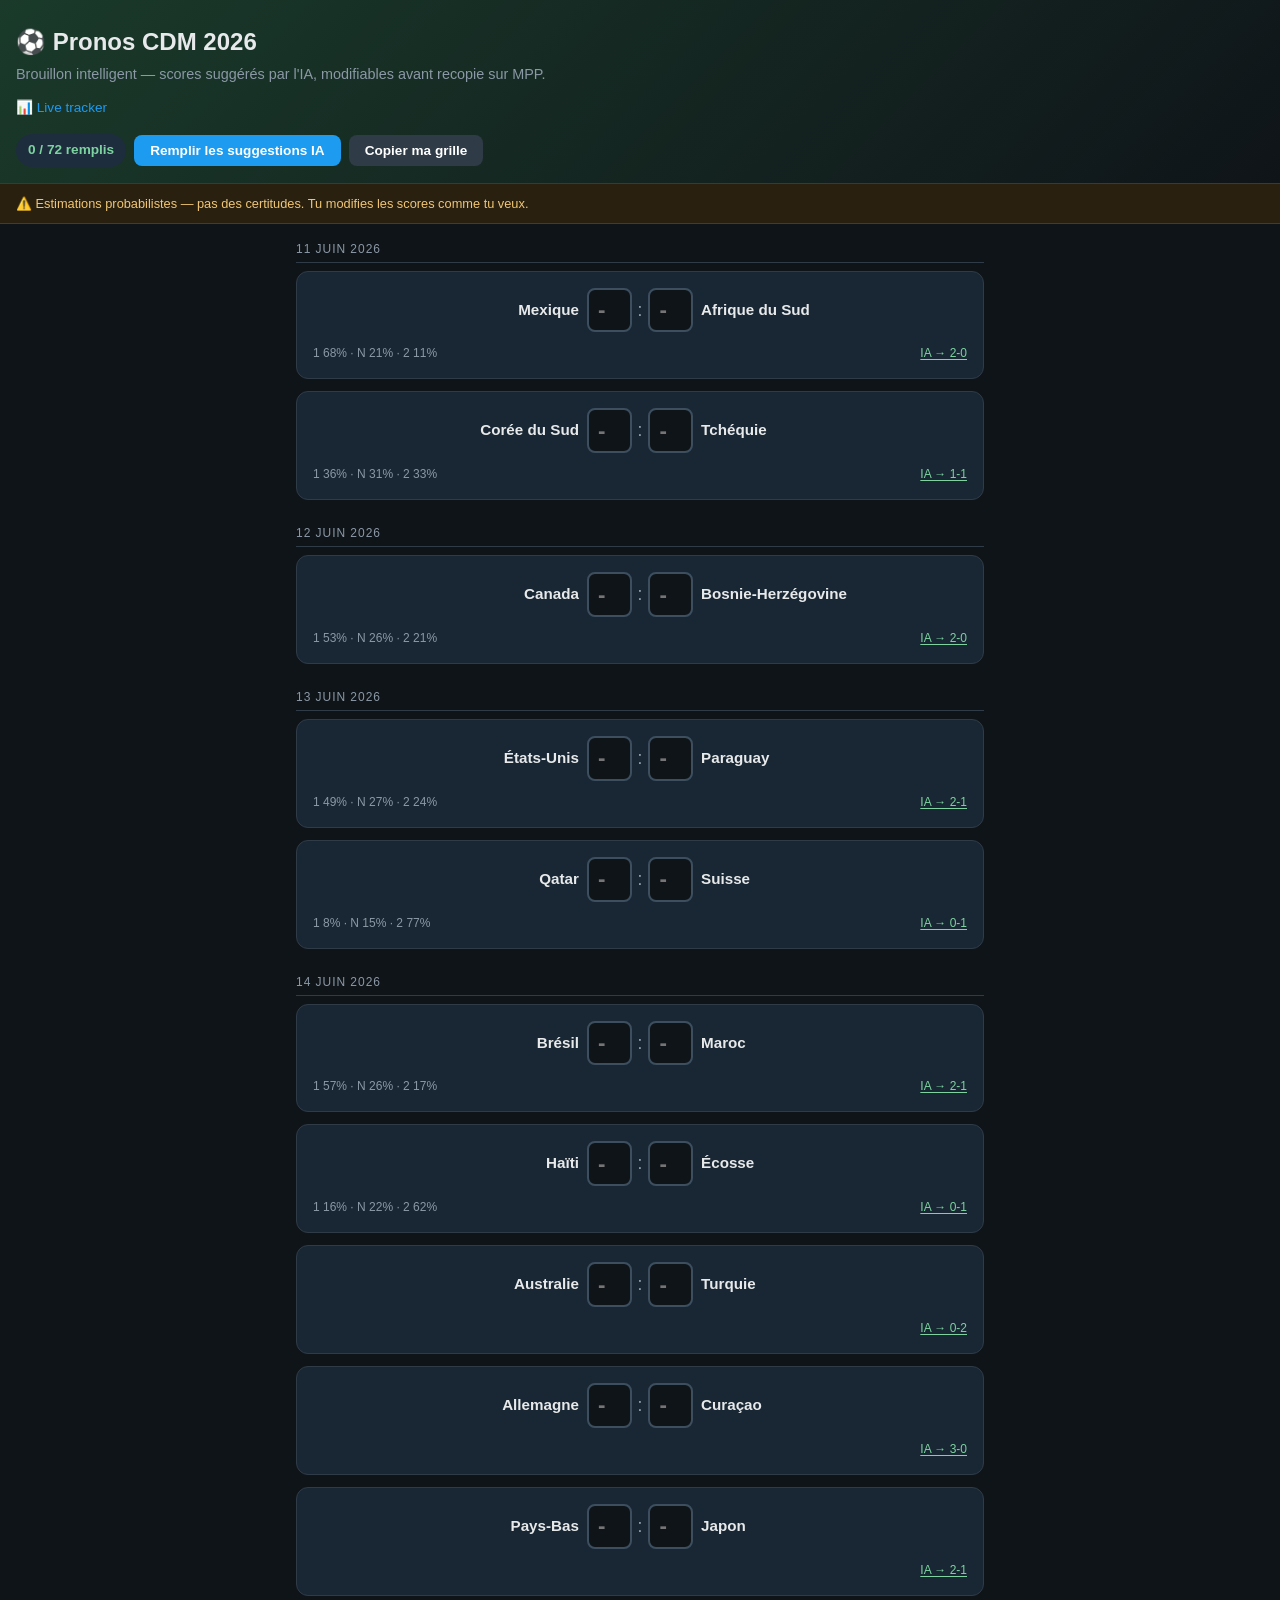
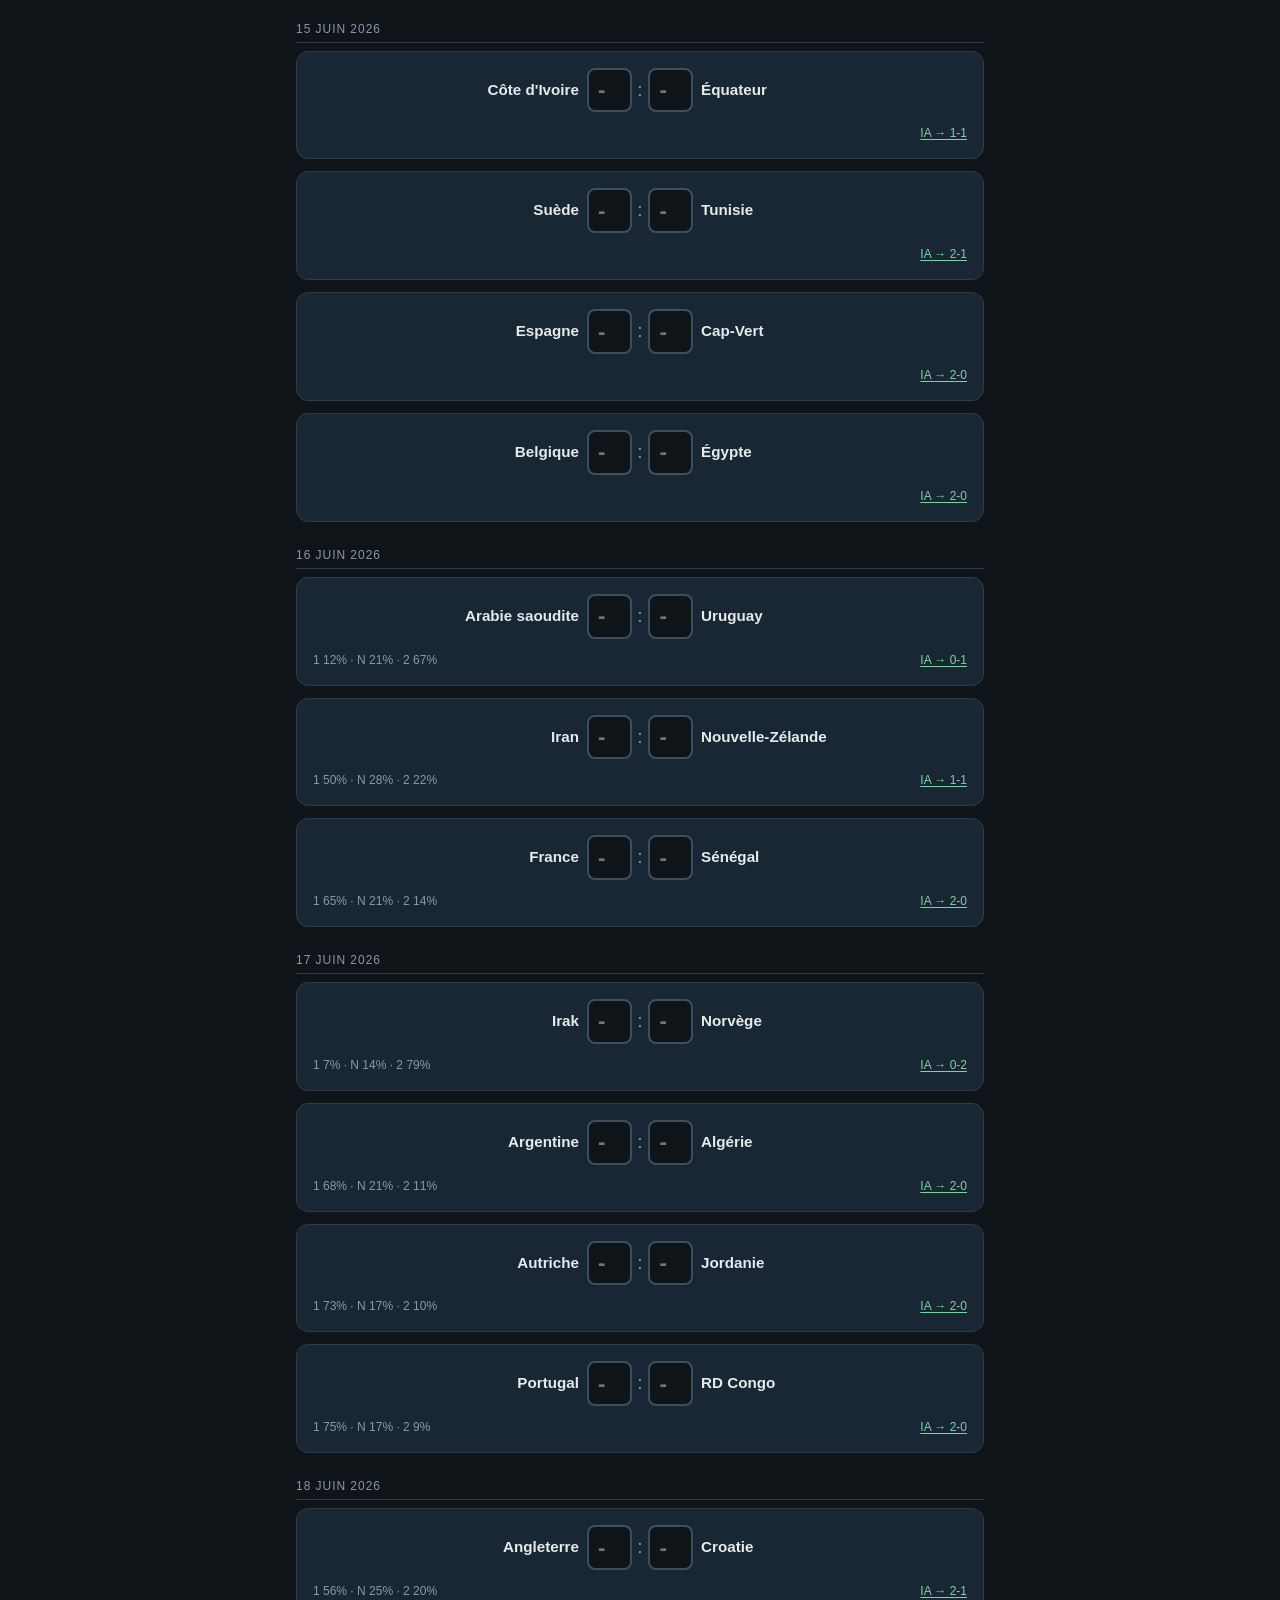
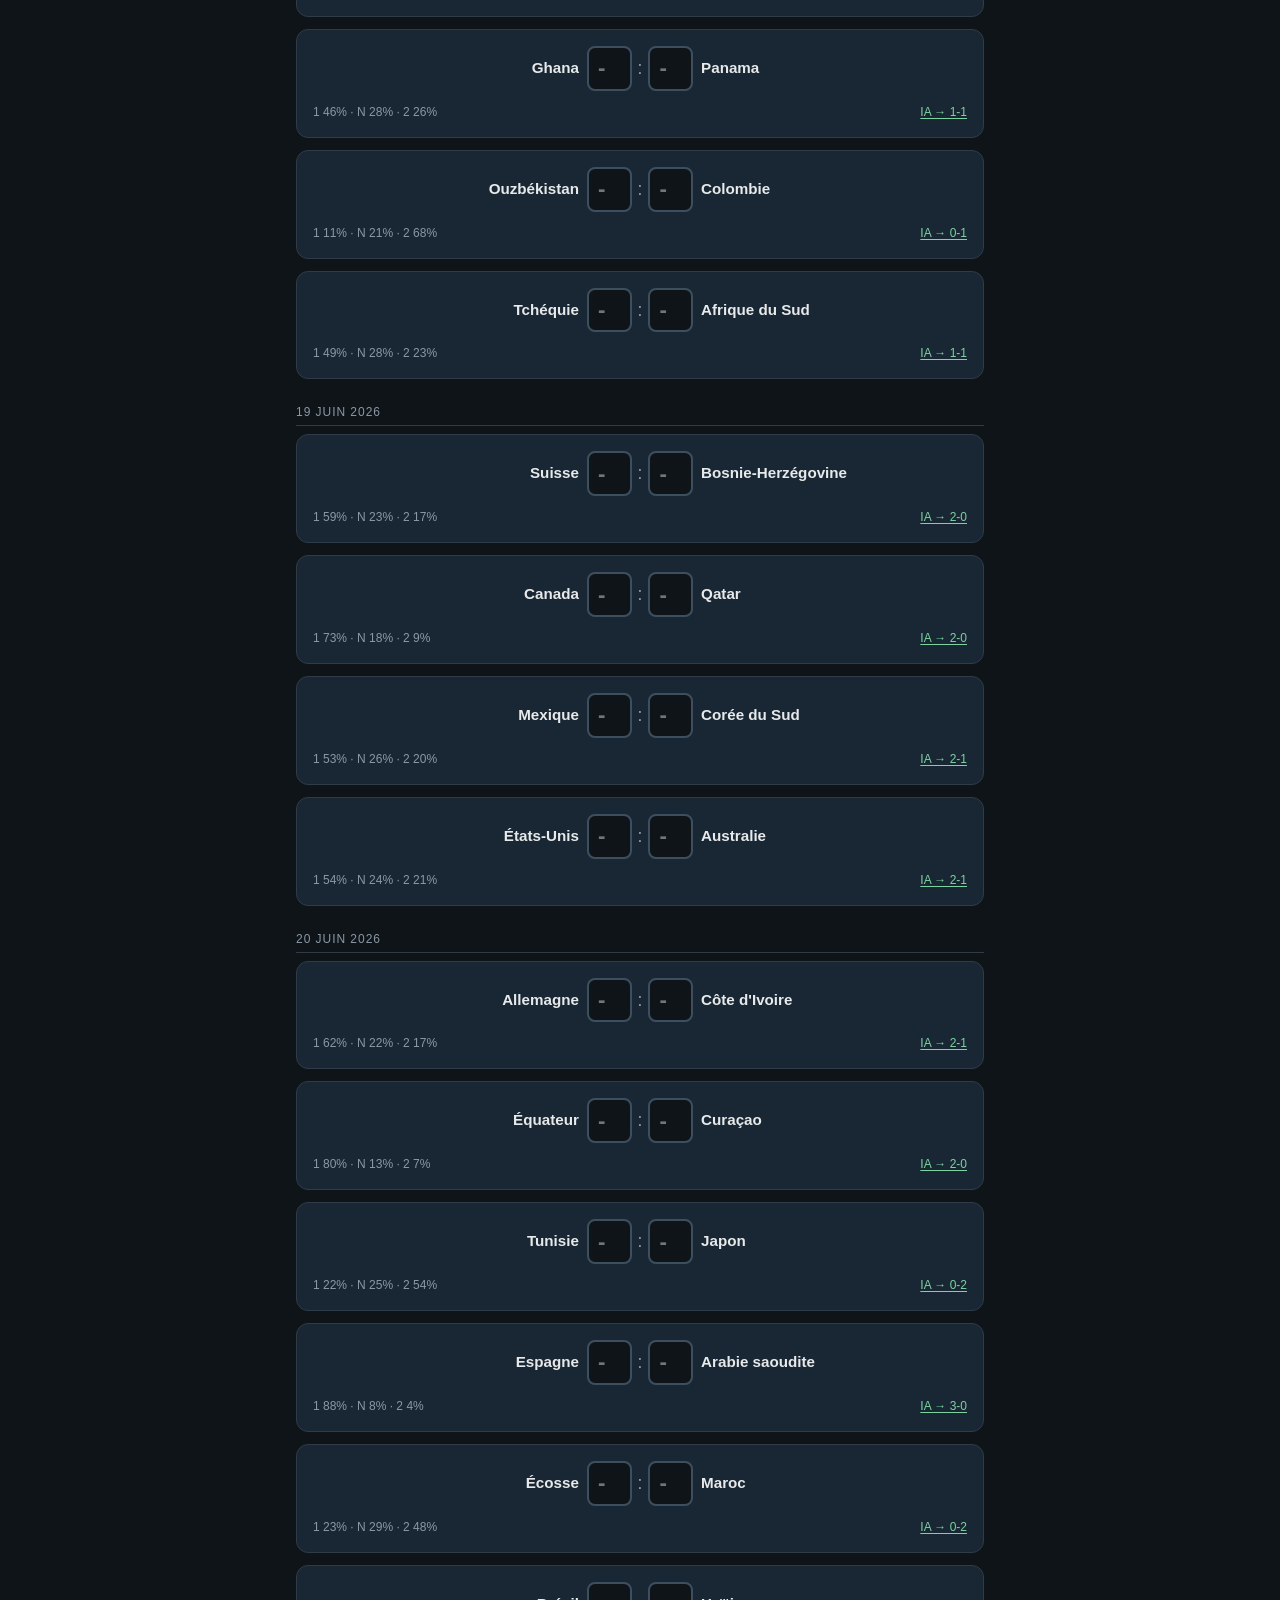
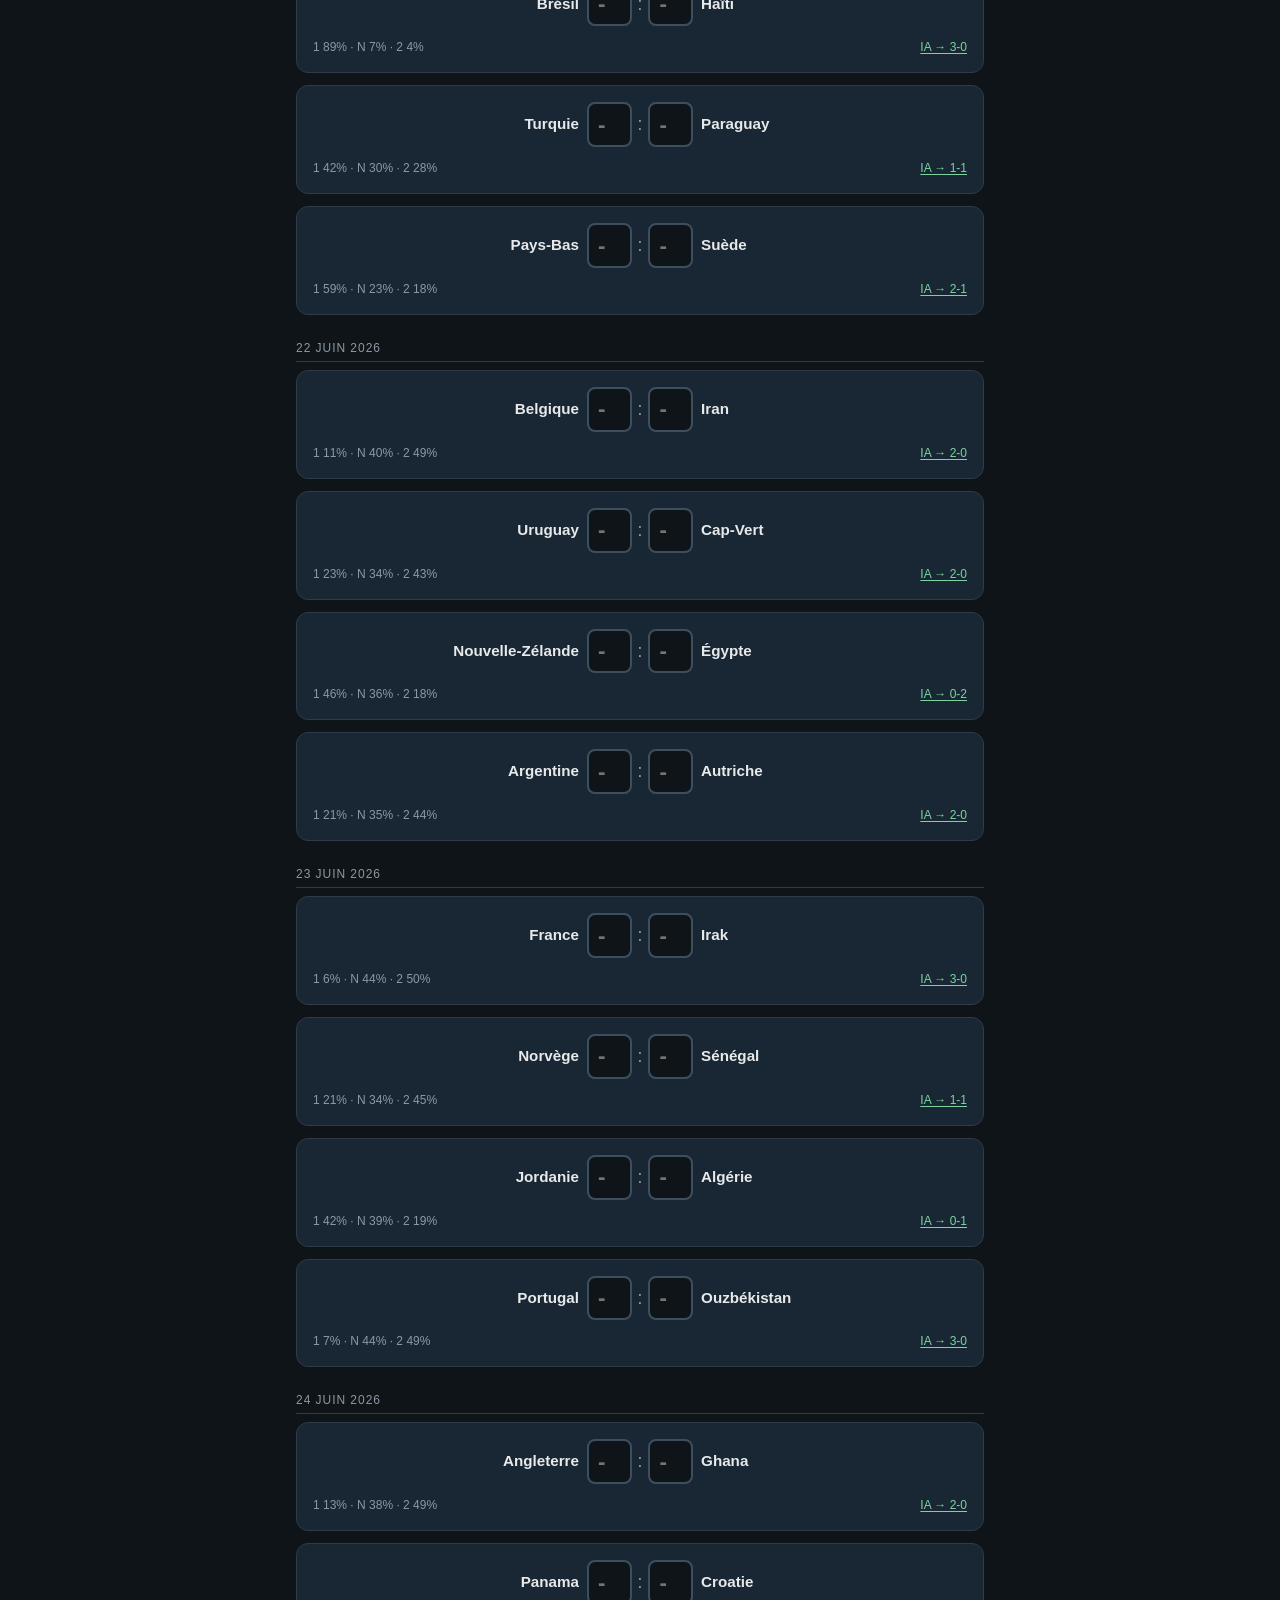
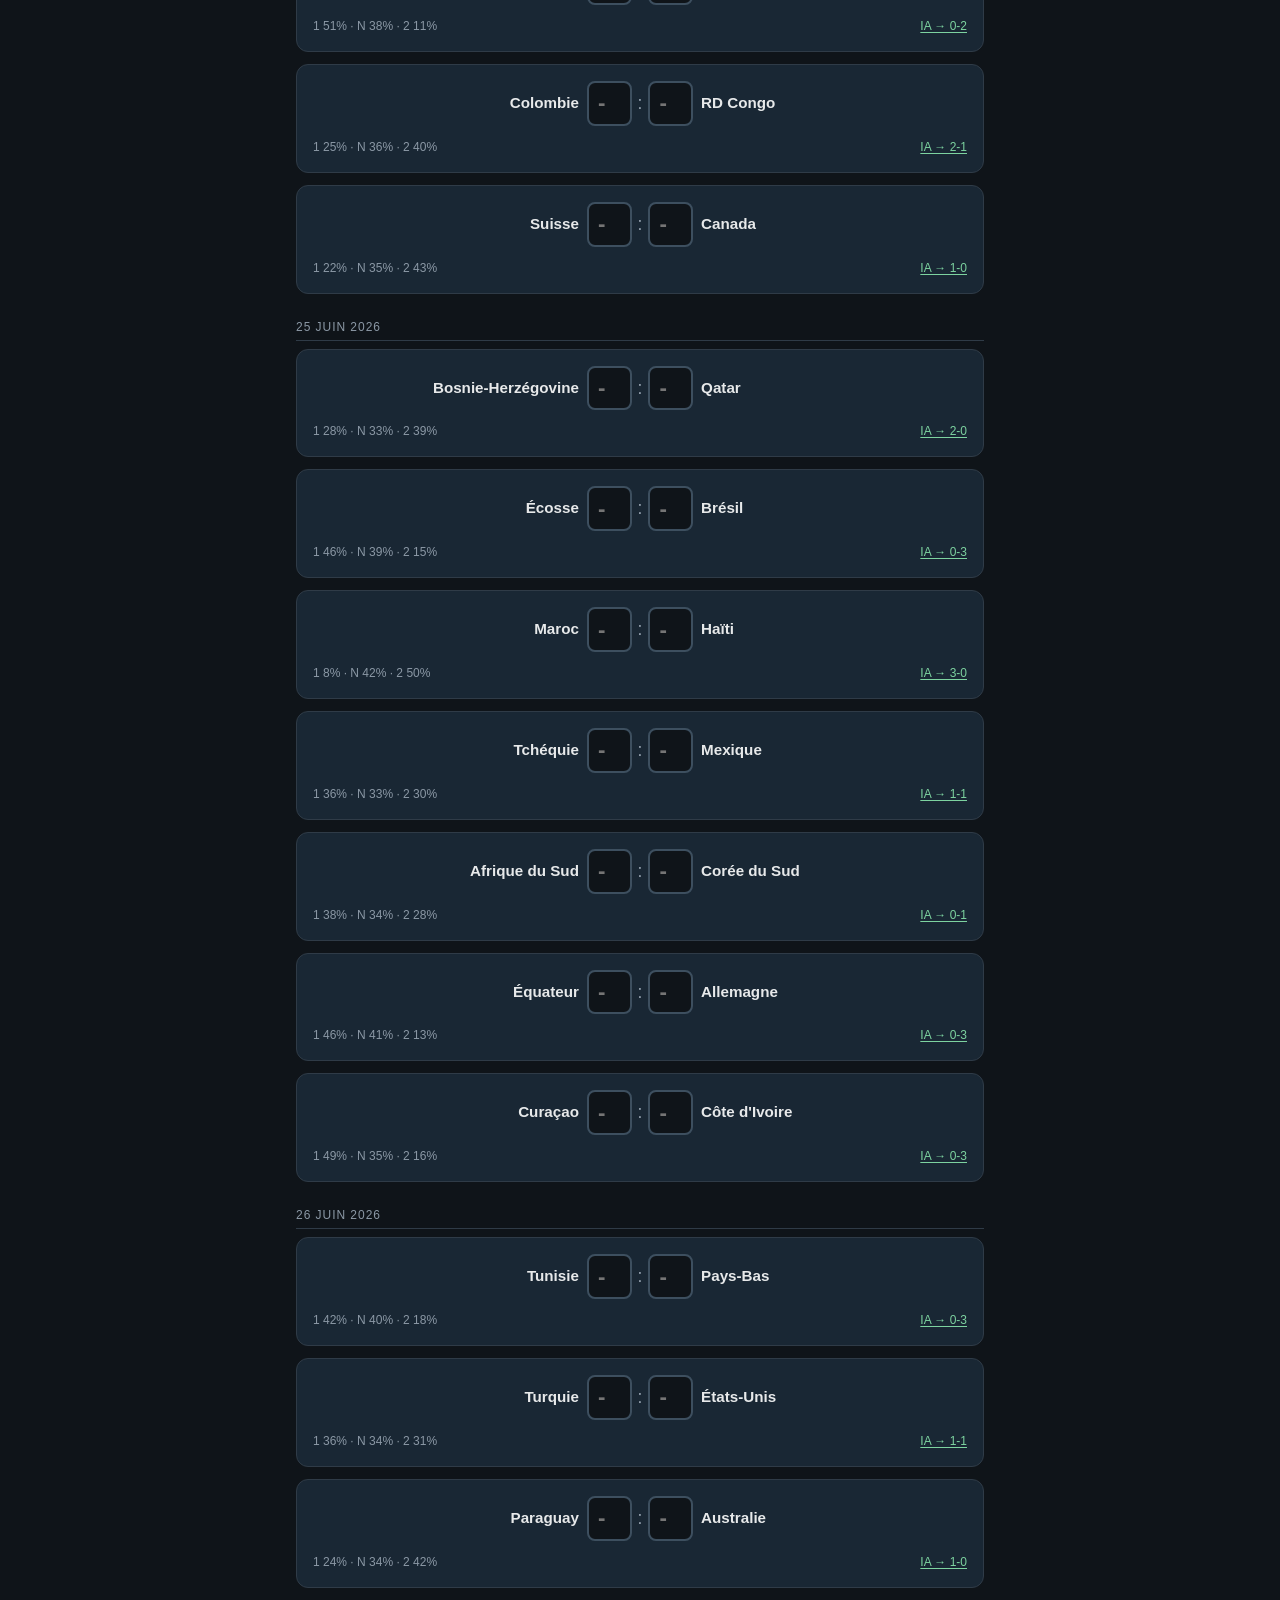
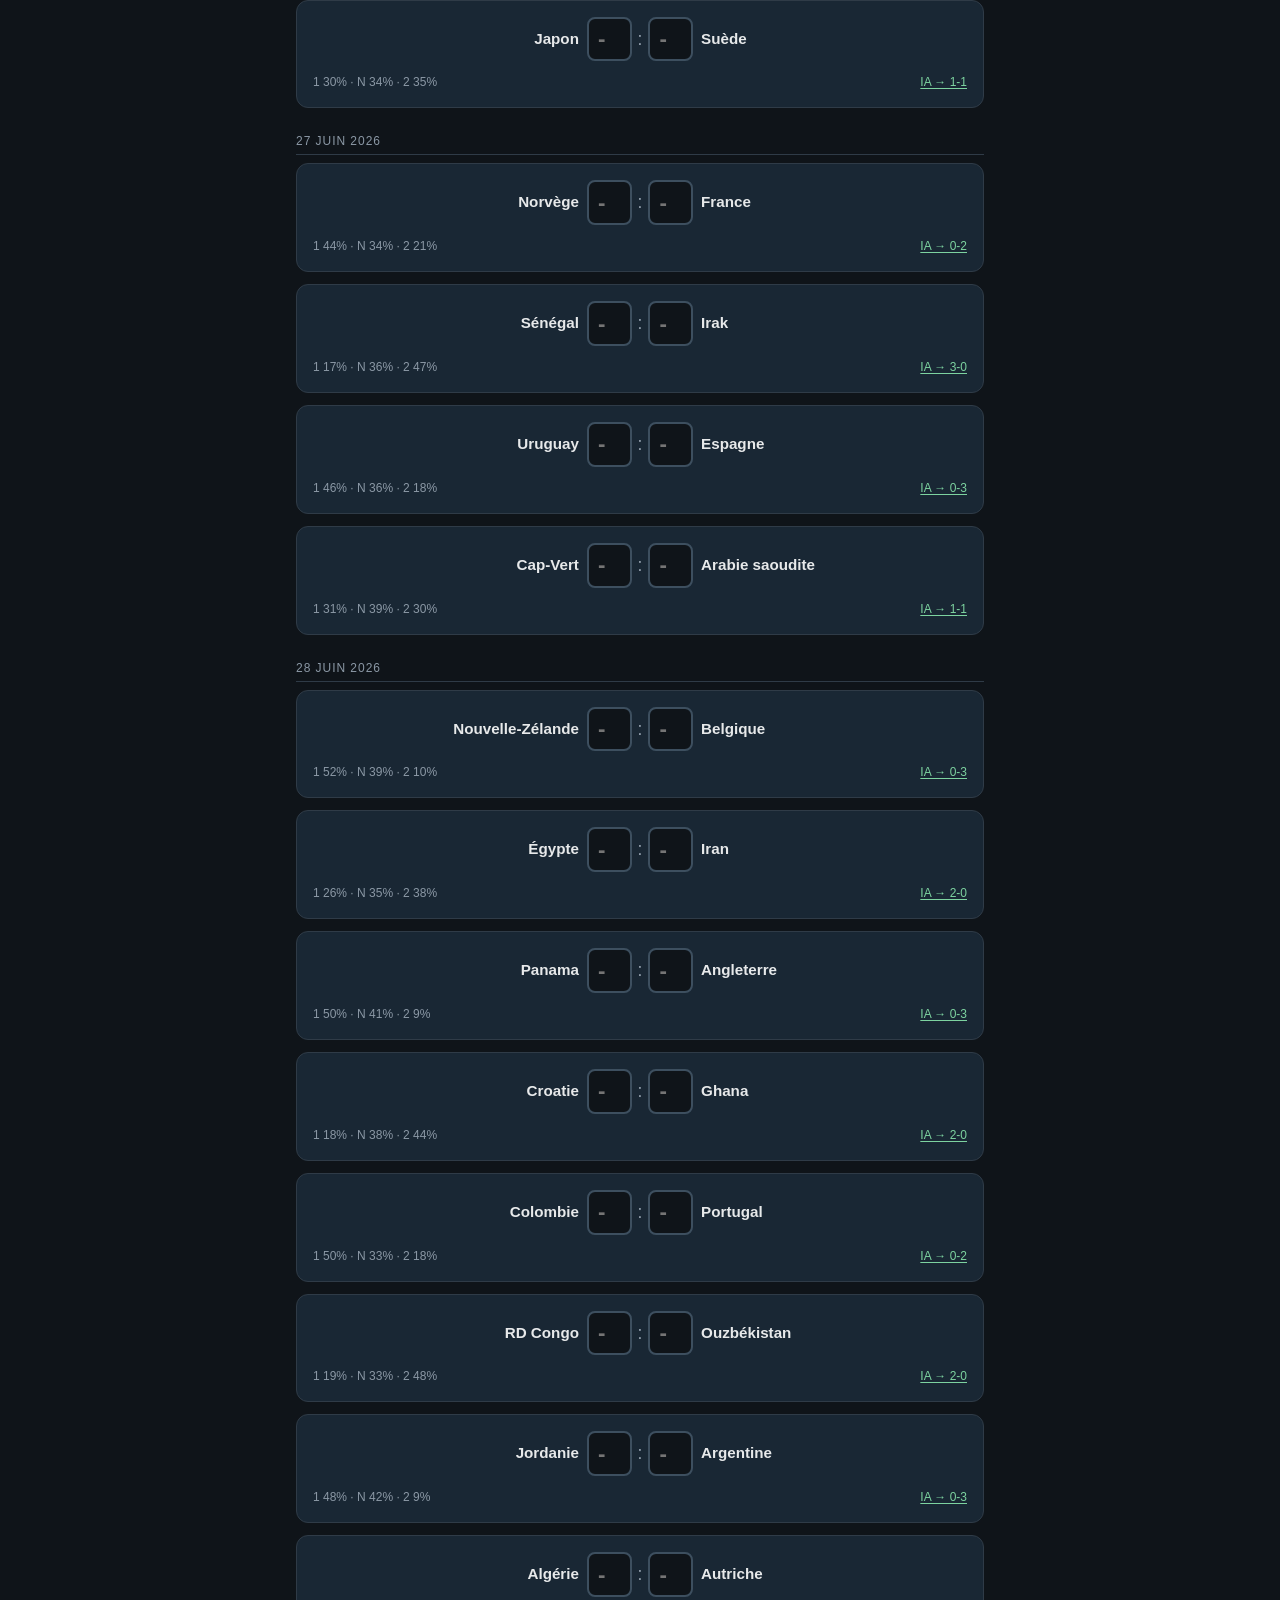
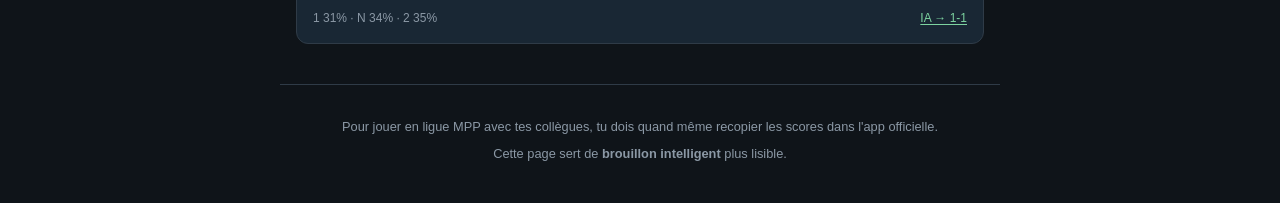
<file: web/index.html>
<!DOCTYPE html>
<html lang="fr">
<head>
  <meta charset="UTF-8" />
  <meta name="viewport" content="width=device-width, initial-scale=1" />
  <title>Pronos CDM 2026</title>
  <link rel="stylesheet" href="style.css" />
</head>
<body>
  <header>
    <h1>⚽ Pronos CDM 2026</h1>
    <p class="subtitle">Brouillon intelligent — scores suggérés par l'IA, modifiables avant recopie sur MPP.</p>
    <p class="subtitle" id="updated"></p>
    <nav class="nav" style="margin-top:0.75rem;font-size:0.85rem;">
      <a href="tracker.html" style="color:#1d9bf0;text-decoration:none;">📊 Live tracker</a>
    </nav>
    <div class="stats">
      <span id="progress">0 / 0 remplis</span>
      <button id="btn-fill" type="button">Remplir les suggestions IA</button>
      <button id="btn-export" type="button">Copier ma grille</button>
    </div>
  </header>

  <div class="disclaimer">
    ⚠️ Estimations probabilistes — pas des certitudes. Tu modifies les scores comme tu veux.
  </div>

  <main id="matches"></main>

  <footer>
    <p>Pour jouer en ligue MPP avec tes collègues, tu dois quand même recopier les scores dans l'app officielle.</p>
    <p>Cette page sert de <strong>brouillon intelligent</strong> plus lisible.</p>
  </footer>

  <script src="app.js"></script>
</body>
</html>
</file>
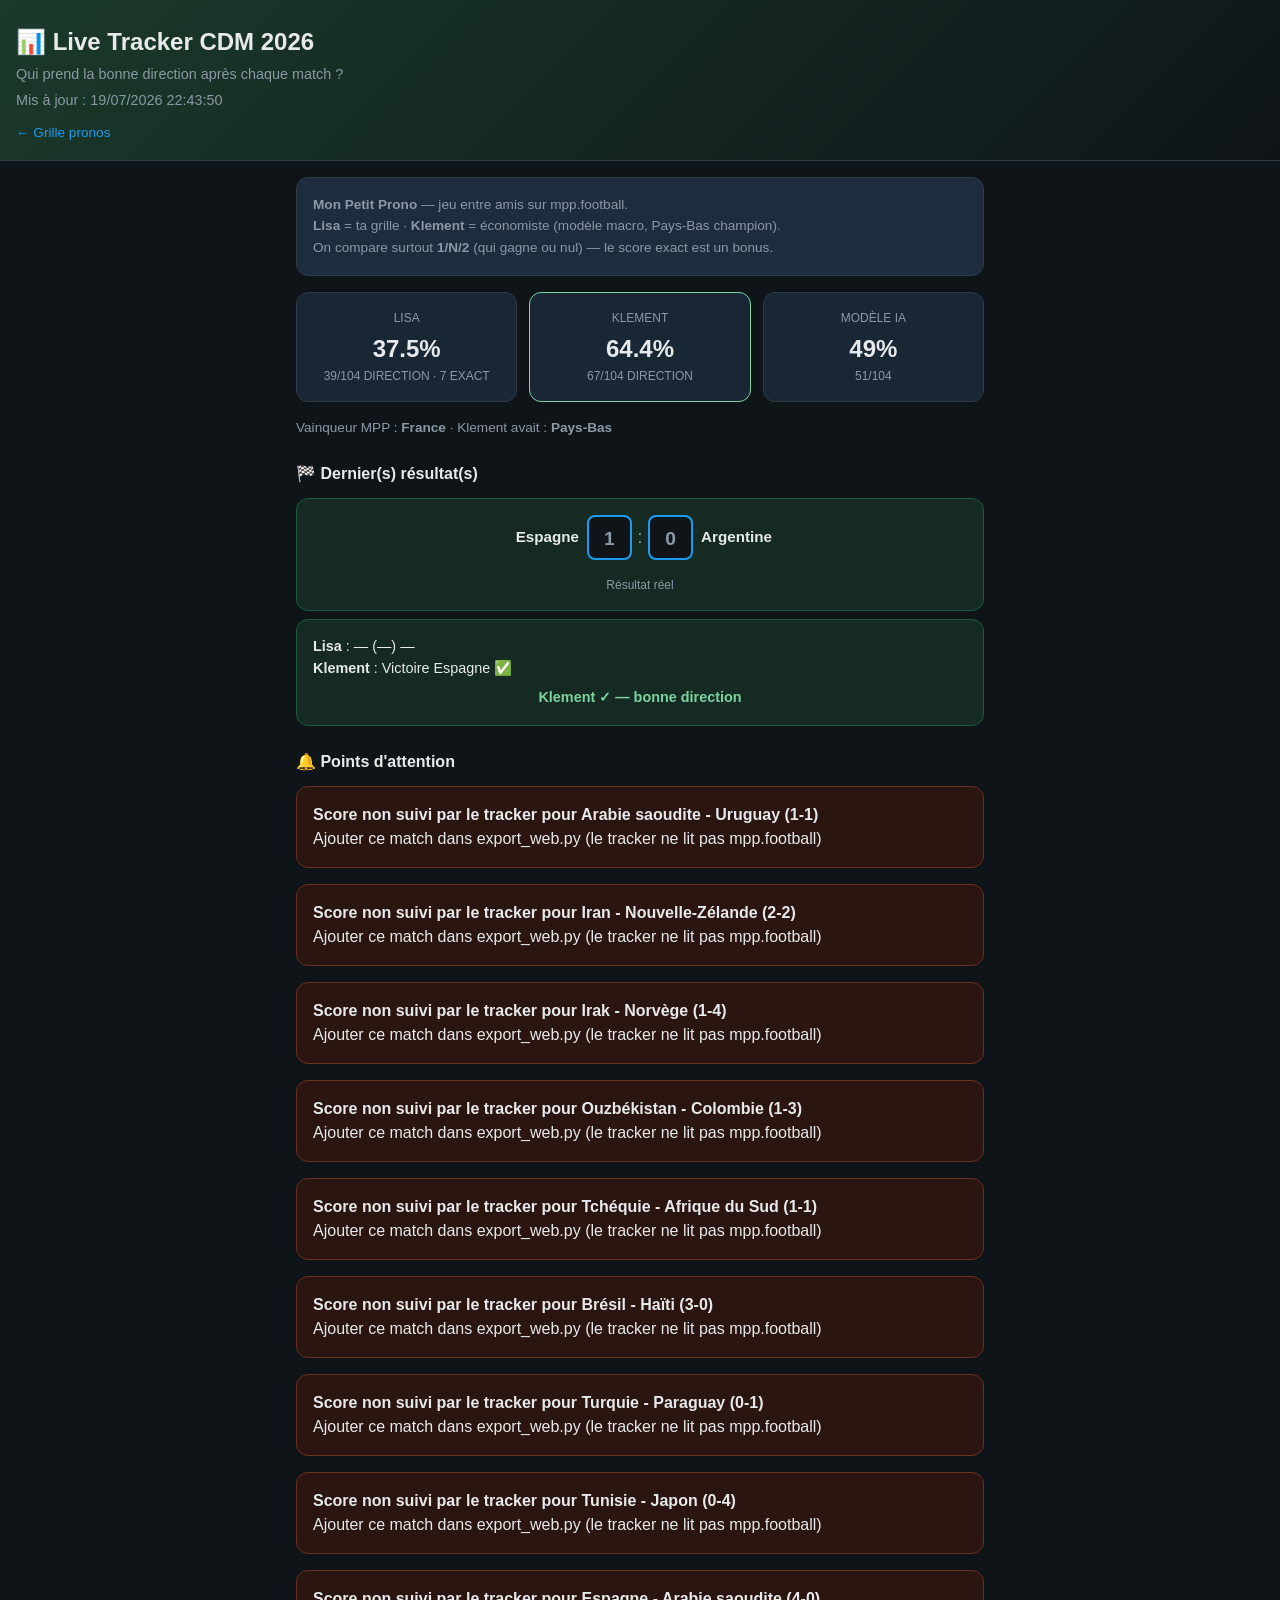
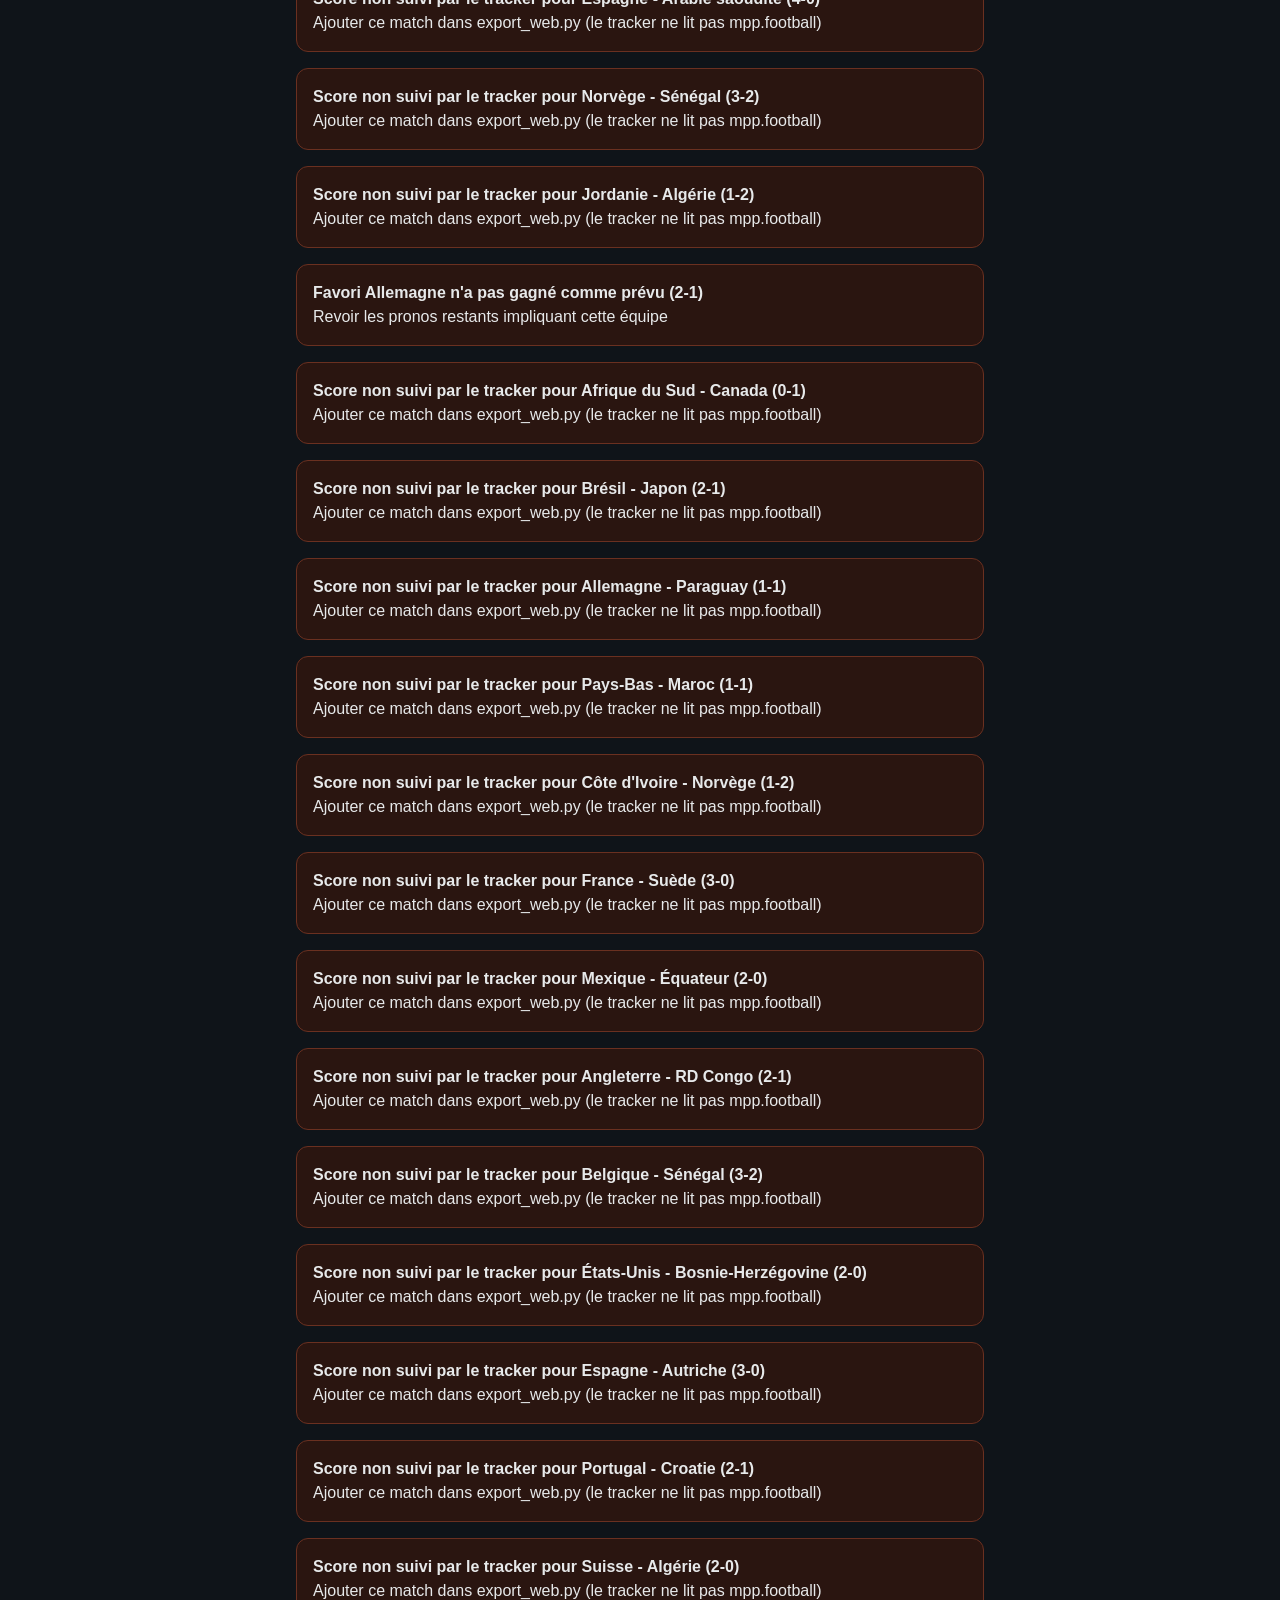
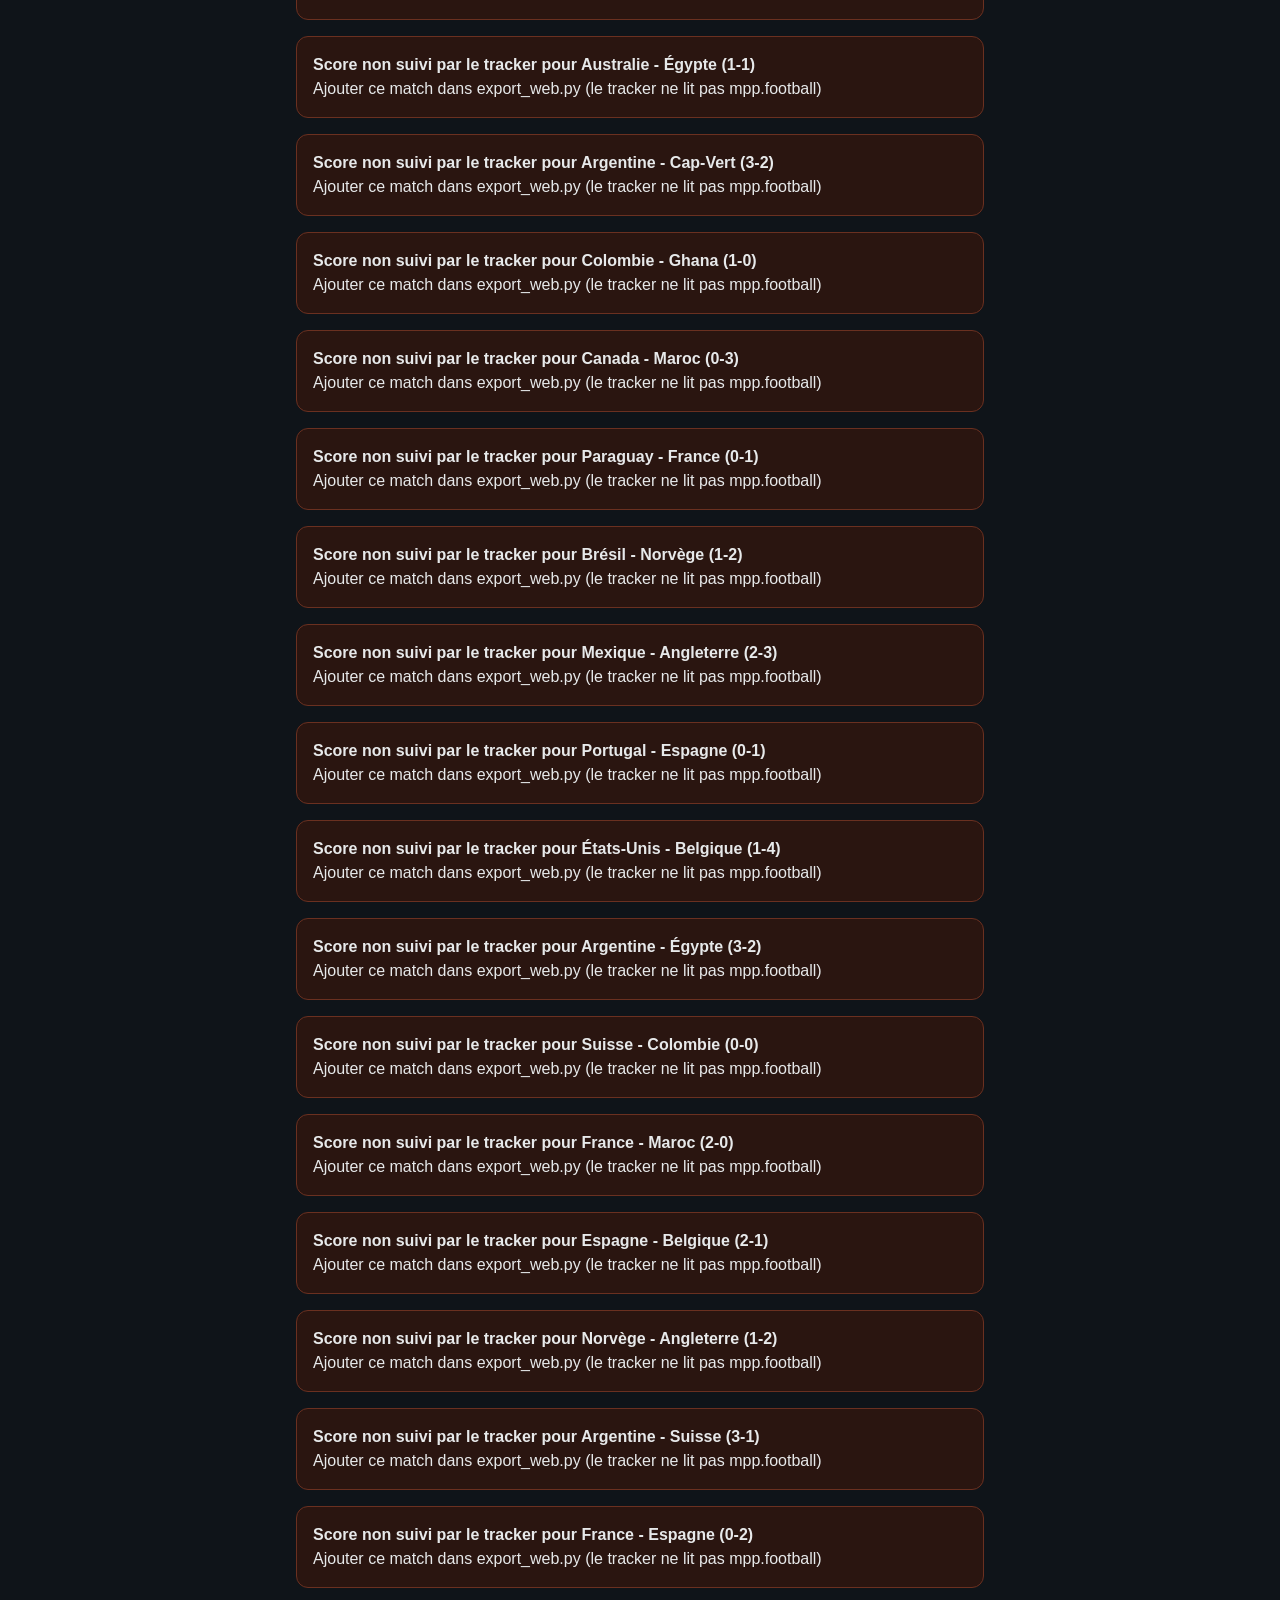
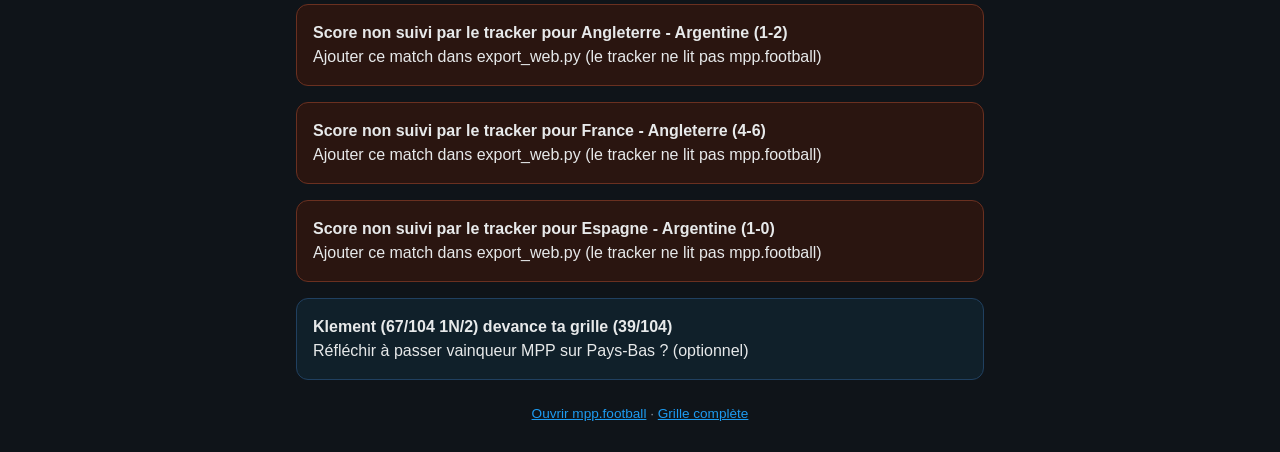
<file: web/tracker.html>
<!DOCTYPE html>
<html lang="fr">
<head>
  <meta charset="UTF-8" />
  <meta name="viewport" content="width=device-width, initial-scale=1" />
  <title>Live Tracker — CDM 2026</title>
  <link rel="stylesheet" href="style.css" />
  <style>
    .nav { margin-top: 0.75rem; font-size: 0.85rem; }
    .nav a { color: #1d9bf0; text-decoration: none; margin-right: 1rem; }
    .scoreboard {
      display: grid;
      grid-template-columns: repeat(auto-fit, minmax(140px, 1fr));
      gap: 0.75rem;
      margin: 1rem 0;
    }
    .score-card {
      background: #192734;
      border: 1px solid #2f3b47;
      border-radius: 12px;
      padding: 1rem;
      text-align: center;
    }
    .score-card .label { font-size: 0.75rem; color: #8b98a5; text-transform: uppercase; }
    .score-card .value { font-size: 1.5rem; font-weight: 700; margin-top: 0.25rem; }
    .score-card.leader { border-color: #7dd3a0; }
    .alert-box {
      background: #2a2010;
      border: 1px solid #4a3a20;
      border-radius: 12px;
      padding: 1rem;
      margin-bottom: 1rem;
    }
    .alert-box.warning { background: #2a1510; border-color: #6a3020; }
    .alert-box.info { background: #10202a; border-color: #204060; }
    .result-row {
      display: grid;
      grid-template-columns: 1fr auto auto;
      gap: 0.5rem;
      align-items: center;
      padding: 0.75rem 0;
      border-bottom: 1px solid #2f3b47;
      font-size: 0.9rem;
    }
    .result-row:last-child { border-bottom: none; }
    .badge {
      display: inline-block;
      width: 1.25rem;
      height: 1.25rem;
      border-radius: 50%;
      text-align: center;
      line-height: 1.25rem;
      font-size: 0.7rem;
      font-weight: 700;
    }
    .badge.ok { background: #1a4d2e; color: #7dd3a0; }
    .badge.ko { background: #4d1a1a; color: #f87171; }
    .badge.na { background: #2f3b47; color: #8b98a5; }
    .winner-picks { color: #8b98a5; font-size: 0.85rem; margin-top: 0.5rem; }
    .explain-box {
      background: #1e2d3d;
      border: 1px solid #2f3b47;
      border-radius: 12px;
      padding: 1rem;
      font-size: 0.85rem;
      color: #8b98a5;
      margin-bottom: 1rem;
      line-height: 1.6;
    }
    .section-title { font-size: 1rem; margin: 1.5rem 0 0.75rem; }
    .hint { color: #8b98a5; font-size: 0.85rem; margin-bottom: 0.75rem; }
    .score-box {
      display: inline-block;
      width: 2.8rem;
      height: 2.8rem;
      line-height: 2.8rem;
      text-align: center;
      font-size: 1.4rem;
      font-weight: 700;
      background: #0f1419;
      border: 2px solid #1d9bf0;
      border-radius: 8px;
      color: #fff;
    }
    .score-box.old { border-style: dashed; border-color: #666; color: #666; text-decoration: line-through; }
    .match-card.change-needed { border-color: #c9a227; background: #2a2010; }
    .card-date { grid-column: 1 / -1; text-align: center; font-size: 0.75rem; color: #7dd3a0; margin-bottom: 0.25rem; }
    .card-sub { grid-column: 1 / -1; font-size: 0.75rem; color: #8b98a5; margin-top: 0.5rem; text-align: center; }
    .old-score { font-size: 0.75rem; color: #666; margin-bottom: 0.25rem; text-align: center; }
    .verdict-box {
      background: #152a22;
      border: 1px solid #1a5c3a;
      border-radius: 12px;
      padding: 1rem;
      margin: -0.25rem 0 1rem;
      font-size: 0.9rem;
    }
    .verdict-main { margin-top: 0.5rem; font-weight: 700; color: #7dd3a0; text-align: center; }
  </style>
</head>
<body>
  <header>
    <h1>📊 Live Tracker CDM 2026</h1>
    <p class="subtitle">Qui prend la bonne direction après chaque match ?</p>
    <p class="subtitle" id="updated"></p>
    <nav class="nav">
      <a href="index.html">← Grille pronos</a>
    </nav>
  </header>

  <main id="app" style="max-width:720px;margin:0 auto;padding:1rem;">
    <p id="loading">Chargement…</p>
  </main>

  <script src="tracker.js"></script>
</body>
</html>
</file>
<file: web/style.css>
* { box-sizing: border-box; margin: 0; padding: 0; }

body {
  font-family: -apple-system, BlinkMacSystemFont, "Segoe UI", Roboto, sans-serif;
  background: #0f1419;
  color: #e7e9ea;
  line-height: 1.5;
  min-height: 100vh;
}

header {
  background: linear-gradient(135deg, #1a3a2a 0%, #0f1419 100%);
  padding: 1.5rem 1rem 1rem;
  border-bottom: 1px solid #2f3b47;
  position: sticky;
  top: 0;
  z-index: 10;
}

h1 { font-size: 1.5rem; font-weight: 700; }
.subtitle { color: #8b98a5; font-size: 0.9rem; margin-top: 0.25rem; }

.stats {
  display: flex;
  flex-wrap: wrap;
  gap: 0.5rem;
  align-items: center;
  margin-top: 1rem;
}

#progress {
  background: #1e2d3d;
  padding: 0.4rem 0.75rem;
  border-radius: 20px;
  font-size: 0.85rem;
  font-weight: 600;
  color: #7dd3a0;
}

button {
  background: #1d9bf0;
  color: white;
  border: none;
  padding: 0.5rem 1rem;
  border-radius: 8px;
  font-size: 0.85rem;
  font-weight: 600;
  cursor: pointer;
}
button:hover { background: #1a8cd8; }
#btn-export { background: #2f3b47; }
#btn-export:hover { background: #3d4f5f; }

.disclaimer {
  background: #2a2010;
  color: #f0c674;
  padding: 0.6rem 1rem;
  font-size: 0.8rem;
  border-bottom: 1px solid #4a3a20;
}

main { padding: 1rem; max-width: 720px; margin: 0 auto; }

.day-group { margin-bottom: 1.5rem; }

.day-title {
  font-size: 0.75rem;
  text-transform: uppercase;
  letter-spacing: 0.08em;
  color: #8b98a5;
  margin-bottom: 0.5rem;
  padding-bottom: 0.25rem;
  border-bottom: 1px solid #2f3b47;
}

.match-card {
  background: #192734;
  border: 1px solid #2f3b47;
  border-radius: 12px;
  padding: 1rem;
  margin-bottom: 0.75rem;
  display: grid;
  grid-template-columns: 1fr auto 1fr;
  gap: 0.5rem;
  align-items: center;
}

.team {
  font-weight: 600;
  font-size: 0.95rem;
}
.team.home { text-align: right; }
.team.away { text-align: left; }

.score-inputs {
  display: flex;
  align-items: center;
  gap: 0.35rem;
  justify-content: center;
}

.score-inputs input {
  width: 2.8rem;
  height: 2.8rem;
  text-align: center;
  font-size: 1.4rem;
  font-weight: 700;
  background: #0f1419;
  border: 2px solid #3d4f5f;
  border-radius: 8px;
  color: #fff;
}
.score-inputs input:focus {
  outline: none;
  border-color: #1d9bf0;
}
.score-inputs span { color: #8b98a5; font-size: 1.2rem; }

.match-meta {
  grid-column: 1 / -1;
  display: flex;
  justify-content: space-between;
  align-items: center;
  margin-top: 0.25rem;
  font-size: 0.75rem;
  color: #8b98a5;
}

.suggestion {
  color: #7dd3a0;
  cursor: pointer;
  text-decoration: underline;
  text-underline-offset: 2px;
}
.suggestion:hover { color: #a8e6c1; }

.match-card.filled {
  border-color: #1a5c3a;
  background: #152a22;
}

footer {
  text-align: center;
  padding: 2rem 1rem;
  color: #8b98a5;
  font-size: 0.8rem;
  border-top: 1px solid #2f3b47;
  max-width: 720px;
  margin: 0 auto;
}
footer p { margin-bottom: 0.5rem; }

@media (max-width: 480px) {
  .team { font-size: 0.82rem; }
  .score-inputs input { width: 2.4rem; height: 2.4rem; font-size: 1.2rem; }
}
</file>
